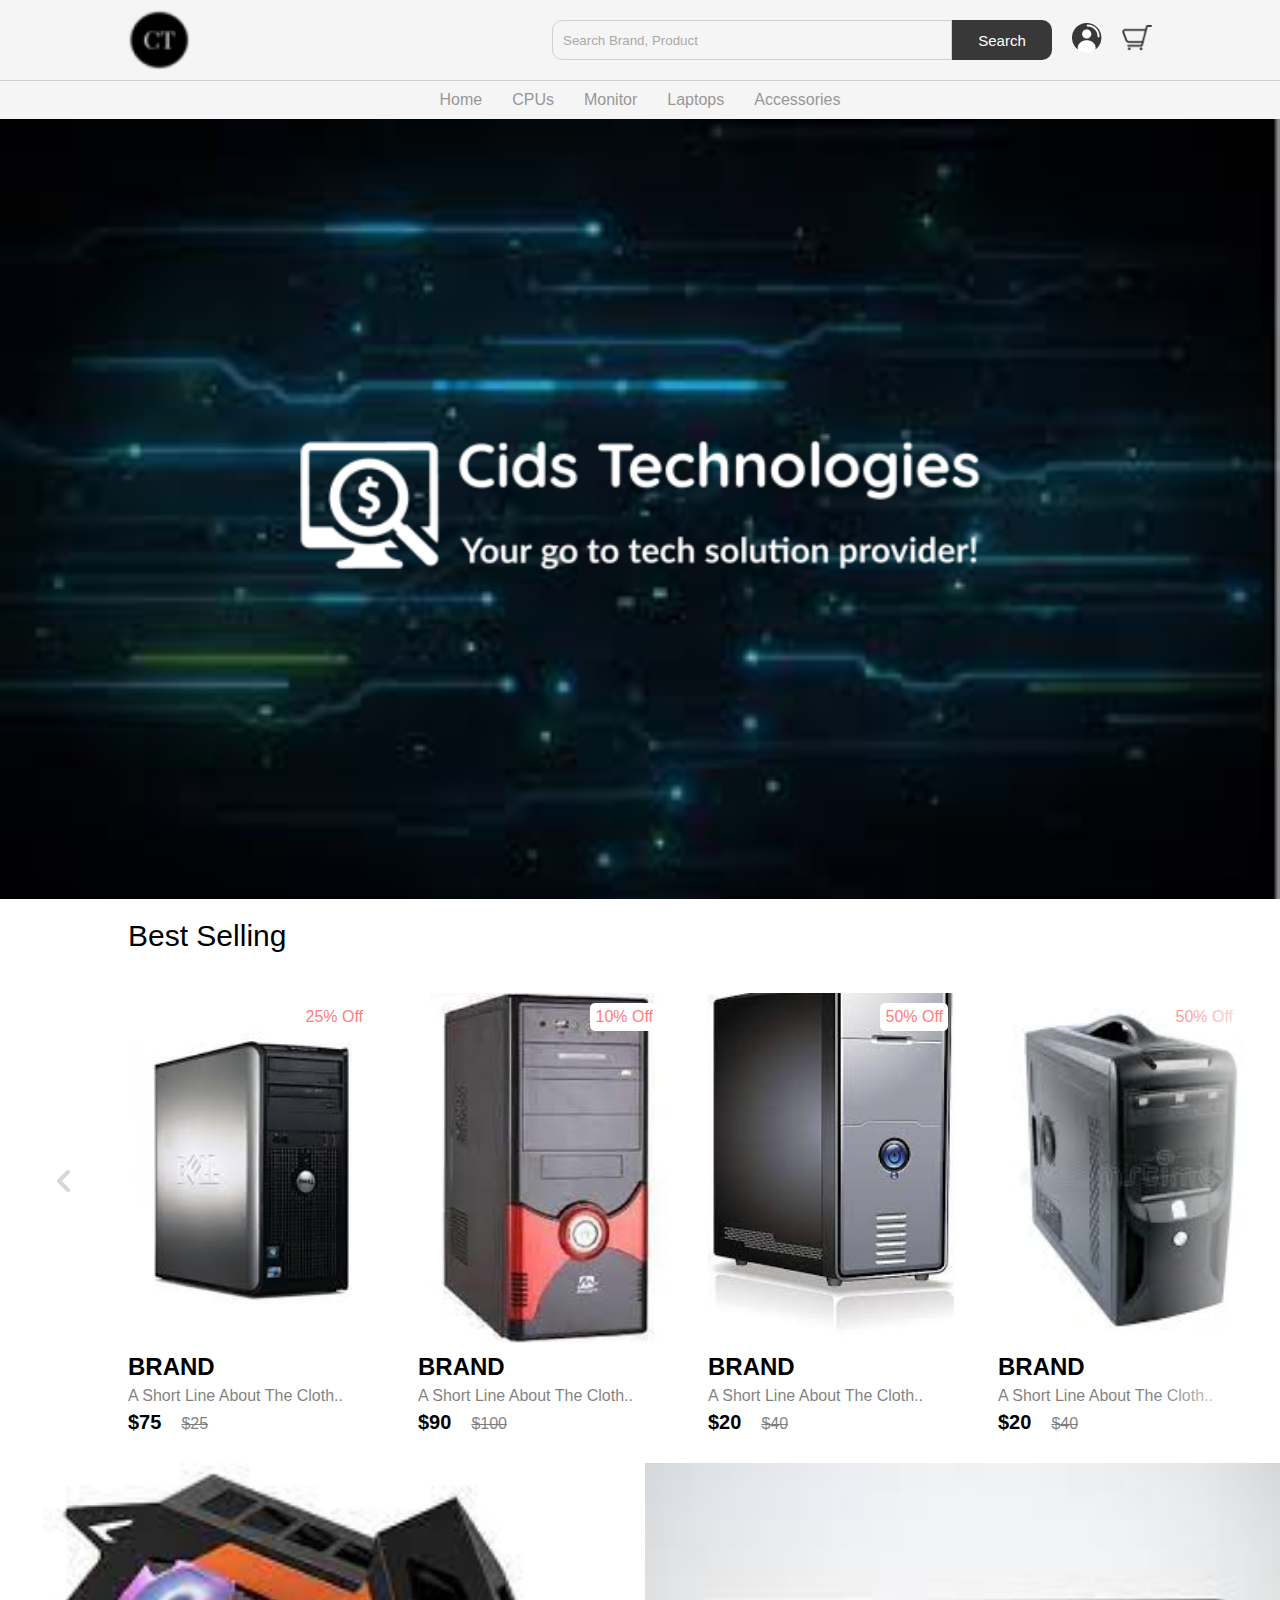
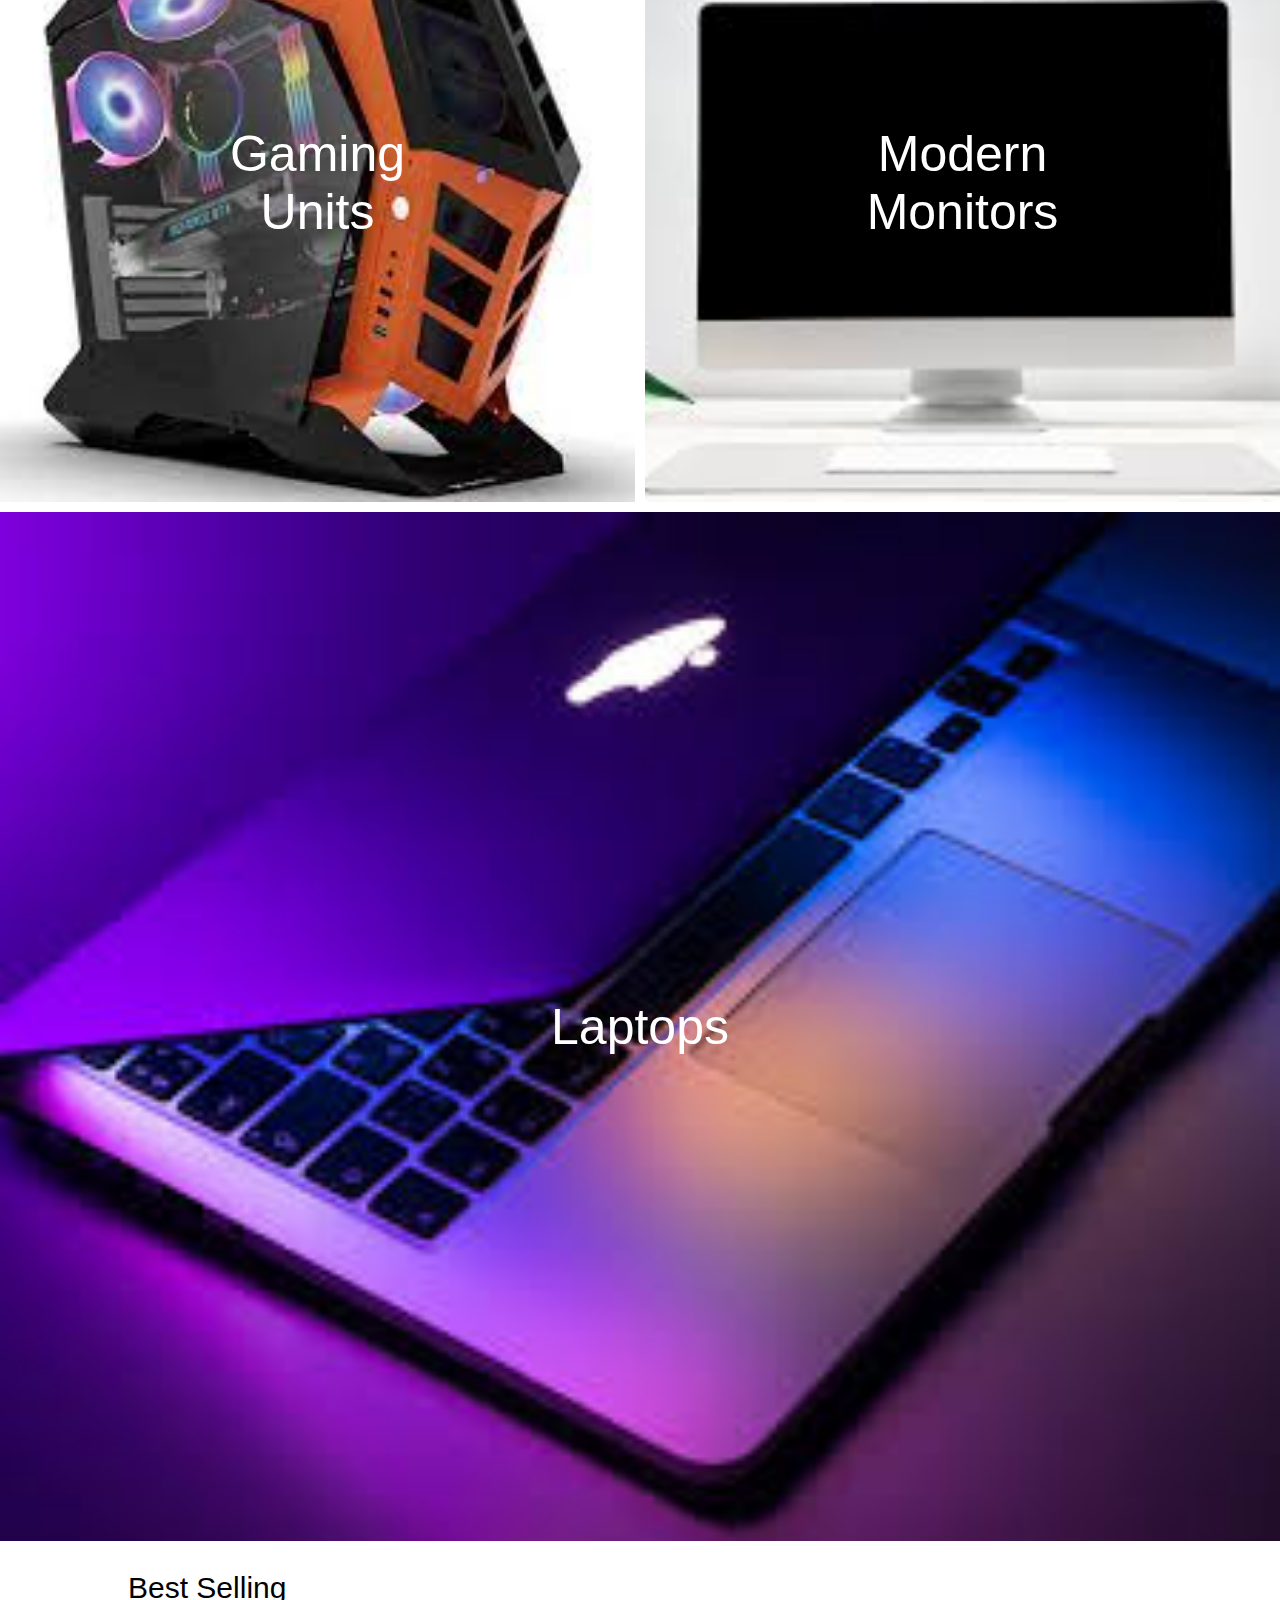
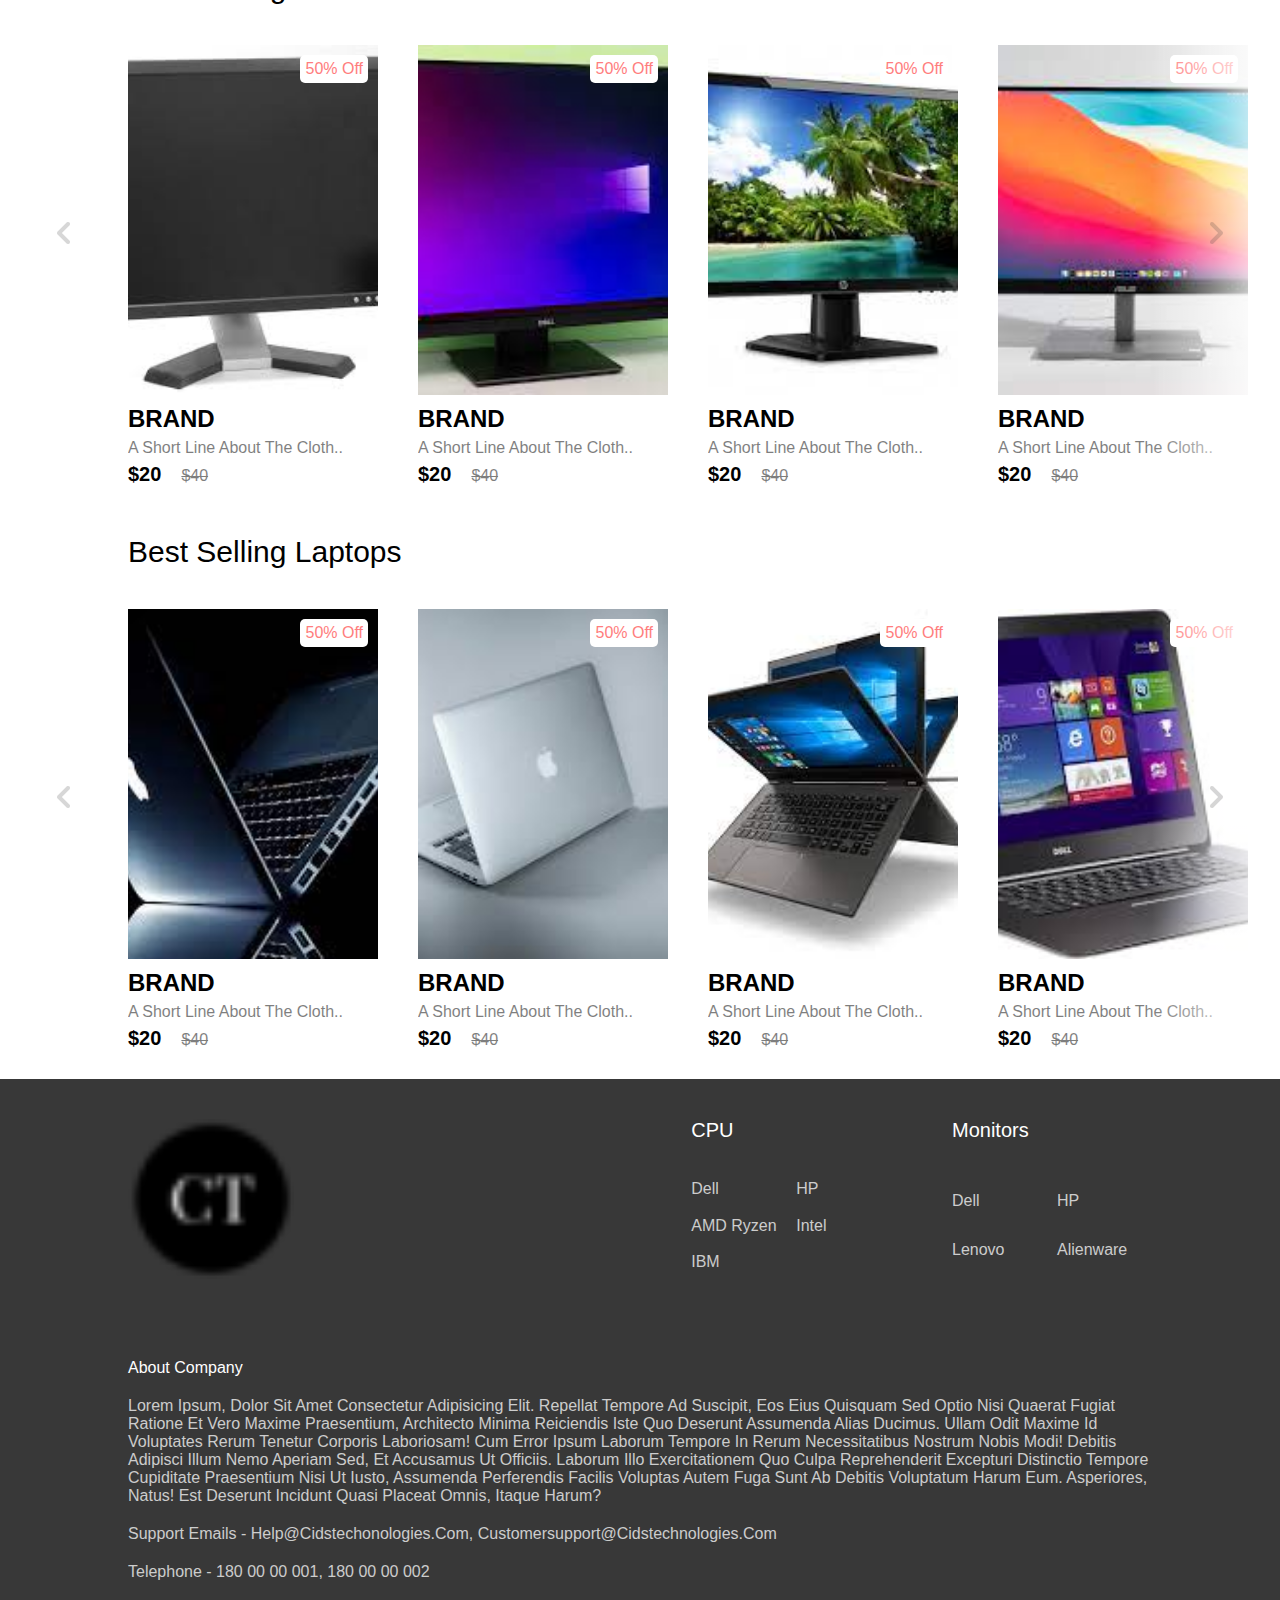
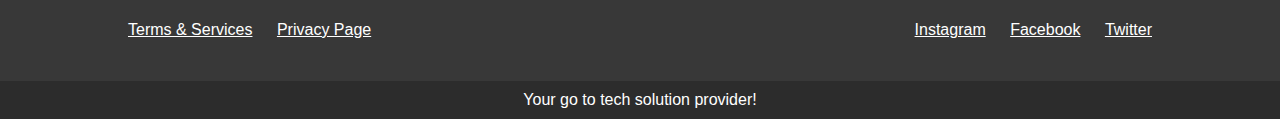
<file: index.html>
<!DOCTYPE html>
<html lang="">
  <head>
    <meta charset="utf-8">
    <title>CIDS TECHNOLOGIES</title>
    <link rel="stylesheet" href="css/home.css";
  </head>
  <body>
    <nav class="navbar">
      
      <!-- Code below is fro navbar but I used js to make it appear on all pages without 
            having to copy and paste. By use of script tag to import nav.js
      -->
     <!-- 
       <div class="nav">
            <img src="img/logoblack.png" class="brand-logo" alt="img">
            <div class="nav-items">
                <div class="search">
                    <input type="text" class="search-box" placeholder="search brand, product">
                    <button class="search-btn">search</button>
                </div>
                <a href="#"><img src="img/user.png" alt=""></a>
                <a href="#"><img src="img/cart.png" alt=""></a>
            </div>
        </div>
        <ul class="links-container">
            <li class="link-item"><a href="#" class="link">home</a></li>
            <li class="link-item"><a href="#" class="link">CPUs</a></li>
            <li class="link-item"><a href="#" class="link">Monitor</a></li>
            <li class="link-item"><a href="#" class="link">Laptops</a></li>
            <li class="link-item"><a href="#" class="link">Accessories</a></li>
        </ul>
      -->
    </nav>
    <!--Now let's make the header-->
    <!-- hero section -->
    <header class="hero-section">
        <div class="content">
            <img src="img/logo001.png" class="logo" alt="">
            <p class="sub-heading"></p>
        </div>
    </header>

    <!--Now, we have to make product card slider/ Card container-->
    <section class="product">
    <h2 class="product-category">best selling</h2>
    <button class="pre-btn"><img src="img/arrow.png" alt=""></button>
    <button class="nxt-btn"><img src="img/arrow.png" alt=""></button>
    <div class="product-container">
      <div class="product-card">
        <div class="product-image">
          <span class="discount-tag">25% off</span>
          <img src="img/cpu1.jpeg" class="product-thumb" alt="">
          <button class="card-btn">Add to wishlist</button>
        </div>
        <div class="product-info">
           <h2 class="product-brand">brand</h2>
            <p class="product-short-des">a short line about the cloth..</p>
            <span class="price">$75</span><span class="actual-price">$25</span>
        </div>
      </div>
      <div class="product-card">
        <div class="product-image">
          <span class="discount-tag">10% off</span>
          <img src="img/cpu2.jpeg" class="product-thumb" alt="">
          <button class="card-btn">Add to wishlist</button>
        </div>
        <div class="product-info">
           <h2 class="product-brand">brand</h2>
            <p class="product-short-des">a short line about the cloth..</p>
            <span class="price">$90</span><span class="actual-price">$100</span>
        </div>
      </div>
      <div class="product-card">
        <div class="product-image">
          <span class="discount-tag">50% off</span>
          <img src="img/cpu3.jpeg" class="product-thumb" alt="">
          <button class="card-btn">Add to wishlist</button>
        </div>
        <div class="product-info">
           <h2 class="product-brand">brand</h2>
            <p class="product-short-des">a short line about the cloth..</p>
            <span class="price">$20</span><span class="actual-price">$40</span>
        </div>
      </div>
      <div class="product-card">
        <div class="product-image">
          <span class="discount-tag">50% off</span>
          <img src="img/cpu4.jpeg" class="product-thumb" alt="">
          <button class="card-btn">Add to wishlist</button>
        </div>
        <div class="product-info">
           <h2 class="product-brand">brand</h2>
            <p class="product-short-des">a short line about the cloth..</p>
            <span class="price">$20</span><span class="actual-price">$40</span>
        </div>
      </div>
      <div class="product-card">
        <div class="product-image">
          <span class="discount-tag">50% off</span>
          <img src="img/cpu5.jpeg" class="product-thumb" alt="">
          <button class="card-btn">Add to wishlist</button>
        </div>
        <div class="product-info">
           <h2 class="product-brand">brand</h2>
            <p class="product-short-des">a short line about the cloth..</p>
            <span class="price">$20</span><span class="actual-price">$40</span>
        </div>
      </div>
      <div class="product-card">
        <div class="product-image">
          <span class="discount-tag">50% off</span>
          <img src="img/cpu6.jpeg" class="product-thumb" alt="">
          <button class="card-btn">Add to wishlist</button>
        </div>
        <div class="product-info">
           <h2 class="product-brand">brand</h2>
            <p class="product-short-des">a short line about the cloth..</p>
            <span class="price">$20</span><span class="actual-price">$40</span>
        </div>
      </div>
      <div class="product-card">
        <div class="product-image">
          <span class="discount-tag">50% off</span>
          <img src="img/cpu7.jpeg" class="product-thumb" alt="">
          <button class="card-btn">Add to wishlist</button>
        </div>
        <div class="product-info">
           <h2 class="product-brand">brand</h2>
            <p class="product-short-des">a short line about the cloth..</p>
            <span class="price">$20</span><span class="actual-price">$40</span>
        </div>
      </div>
      <div class="product-card">
        <div class="product-image">
          <span class="discount-tag">50% off</span>
          <img src="img/cpu8.jpeg" class="product-thumb" alt="">
          <button class="card-btn">Add to wishlist</button>
        </div>
        <div class="product-info">
           <h2 class="product-brand">brand</h2>
            <p class="product-short-des">a short line about the cloth..</p>
            <span class="price">$20</span><span class="actual-price">$40</span>
        </div>
      </div>
    </div>
    </section>

      <!-- collections -->
    <section class="collection-container">
        <a href="#" class="collection">
            <img src="img/cpu8.jpeg" alt="">
            <p class="collection-title">Gaming <br> units</p>
        </a>
        <a href="#" class="collection">
            <img src="img/monitor5.jpeg" alt="">
            <p class="collection-title">Modern <br> monitors</p>
        </a>
        <a href="#" class="collection">
            <img src="img/lapx.jpeg" alt="">
            <p class="collection-title">Laptops</p>
        </a>
    </section>

    <!--Now, we have to make product card slider/ Card container-->
    <section class="product">
    <h2 class="product-category">best selling</h2>
    <button class="pre-btn"><img src="img/arrow.png" alt=""></button>
    <button class="nxt-btn"><img src="img/arrow.png" alt=""></button>
    <div class="product-container">
      <div class="product-card">
        <div class="product-image">
          <span class="discount-tag">50% off</span>
          <img src="img/monitor1.jpeg" class="product-thumb" alt="">
          <button class="card-btn">Add to wishlist</button>
        </div>
        <div class="product-info">
           <h2 class="product-brand">brand</h2>
            <p class="product-short-des">a short line about the cloth..</p>
            <span class="price">$20</span><span class="actual-price">$40</span>
        </div>
      </div>
      <div class="product-card">
        <div class="product-image">
          <span class="discount-tag">50% off</span>
          <img src="img/monitor2.jpeg" class="product-thumb" alt="">
          <button class="card-btn">Add to wishlist</button>
        </div>
        <div class="product-info">
           <h2 class="product-brand">brand</h2>
            <p class="product-short-des">a short line about the cloth..</p>
            <span class="price">$20</span><span class="actual-price">$40</span>
        </div>
      </div>
      <div class="product-card">
        <div class="product-image">
          <span class="discount-tag">50% off</span>
          <img src="img/monitor3.jpeg" class="product-thumb" alt="">
          <button class="card-btn">Add to wishlist</button>
        </div>
        <div class="product-info">
           <h2 class="product-brand">brand</h2>
            <p class="product-short-des">a short line about the cloth..</p>
            <span class="price">$20</span><span class="actual-price">$40</span>
        </div>
      </div>
      <div class="product-card">
        <div class="product-image">
          <span class="discount-tag">50% off</span>
          <img src="img/monitor4.jpeg" class="product-thumb" alt="">
          <button class="card-btn">Add to wishlist</button>
        </div>
        <div class="product-info">
           <h2 class="product-brand">brand</h2>
            <p class="product-short-des">a short line about the cloth..</p>
            <span class="price">$20</span><span class="actual-price">$40</span>
        </div>
      </div>
      <div class="product-card">
        <div class="product-image">
          <span class="discount-tag">50% off</span>
          <img src="img/monitor5.jpeg" class="product-thumb" alt="">
          <button class="card-btn">Add to wishlist</button>
        </div>
        <div class="product-info">
           <h2 class="product-brand">brand</h2>
            <p class="product-short-des">a short line about the cloth..</p>
            <span class="price">$20</span><span class="actual-price">$40</span>
        </div>
      </div>
      <div class="product-card">
        <div class="product-image">
          <span class="discount-tag">50% off</span>
          <img src="img/monitor6.jpeg" class="product-thumb" alt="">
          <button class="card-btn">Add to wishlist</button>
        </div>
        <div class="product-info">
           <h2 class="product-brand">brand</h2>
            <p class="product-short-des">a short line about the cloth..</p>
            <span class="price">$20</span><span class="actual-price">$40</span>
        </div>
      </div>
      <div class="product-card">
        <div class="product-image">
          <span class="discount-tag">50% off</span>
          <img src="img/monitor7.jpeg" class="product-thumb" alt="">
          <button class="card-btn">Add to wishlist</button>
        </div>
        <div class="product-info">
           <h2 class="product-brand">brand</h2>
            <p class="product-short-des">a short line about the cloth..</p>
            <span class="price">$20</span><span class="actual-price">$40</span>
        </div>
      </div>
      <div class="product-card">
        <div class="product-image">
          <span class="discount-tag">50% off</span>
          <img src="img/monitor8.jpeg" class="product-thumb" alt="">
          <button class="card-btn">Add to wishlist</button>
        </div>
        <div class="product-info">
           <h2 class="product-brand">brand</h2>
            <p class="product-short-des">a short line about the cloth..</p>
            <span class="price">$20</span><span class="actual-price">$40</span>
        </div>
      </div>
    </div>
    </section>

    <!--Now, we have to make product card slider/ Card container-->
    <section class="product">
    <h2 class="product-category">best selling Laptops</h2>
    <button class="pre-btn"><img src="img/arrow.png" alt=""></button>
    <button class="nxt-btn"><img src="img/arrow.png" alt=""></button>
    <div class="product-container">
      <div class="product-card">
        <div class="product-image">
          <span class="discount-tag">50% off</span>
          <img src="img/lap1.jpeg" class="product-thumb" alt="">
          <button class="card-btn">Add to wishlist</button>
        </div>
        <div class="product-info">
           <h2 class="product-brand">brand</h2>
            <p class="product-short-des">a short line about the cloth..</p>
            <span class="price">$20</span><span class="actual-price">$40</span>
        </div>
      </div>
      <div class="product-card">
        <div class="product-image">
          <span class="discount-tag">50% off</span>
          <img src="img/lap2.jpeg" class="product-thumb" alt="">
          <button class="card-btn">Add to wishlist</button>
        </div>
        <div class="product-info">
           <h2 class="product-brand">brand</h2>
            <p class="product-short-des">a short line about the cloth..</p>
            <span class="price">$20</span><span class="actual-price">$40</span>
        </div>
      </div>
      <div class="product-card">
        <div class="product-image">
          <span class="discount-tag">50% off</span>
          <img src="img/lap3.jpeg" class="product-thumb" alt="">
          <button class="card-btn">Add to wishlist</button>
        </div>
        <div class="product-info">
           <h2 class="product-brand">brand</h2>
            <p class="product-short-des">a short line about the cloth..</p>
            <span class="price">$20</span><span class="actual-price">$40</span>
        </div>
      </div>
      <div class="product-card">
        <div class="product-image">
          <span class="discount-tag">50% off</span>
          <img src="img/lap4.jpeg" class="product-thumb" alt="">
          <button class="card-btn">Add to wishlist</button>
        </div>
        <div class="product-info">
           <h2 class="product-brand">brand</h2>
            <p class="product-short-des">a short line about the cloth..</p>
            <span class="price">$20</span><span class="actual-price">$40</span>
        </div>
      </div>
      <div class="product-card">
        <div class="product-image">
          <span class="discount-tag">50% off</span>
          <img src="img/lap5.jpeg" class="product-thumb" alt="">
          <button class="card-btn">Add to wishlist</button>
        </div>
        <div class="product-info">
           <h2 class="product-brand">brand</h2>
            <p class="product-short-des">a short line about the cloth..</p>
            <span class="price">$20</span><span class="actual-price">$40</span>
        </div>
      </div>
      <div class="product-card">
        <div class="product-image">
          <span class="discount-tag">50% off</span>
          <img src="img/lap6.jpeg" class="product-thumb" alt="">
          <button class="card-btn">Add to wishlist</button>
        </div>
        <div class="product-info">
           <h2 class="product-brand">brand</h2>
            <p class="product-short-des">a short line about the cloth..</p>
            <span class="price">$20</span><span class="actual-price">$40</span>
        </div>
      </div>
      <div class="product-card">
        <div class="product-image">
          <span class="discount-tag">50% off</span>
          <img src="img/lap7.jpeg" class="product-thumb" alt="">
          <button class="card-btn">Add to wishlist</button>
        </div>
        <div class="product-info">
           <h2 class="product-brand">brand</h2>
            <p class="product-short-des">a short line about the cloth..</p>
            <span class="price">$20</span><span class="actual-price">$40</span>
        </div>
      </div>
      <div class="product-card">
        <div class="product-image">
          <span class="discount-tag">50% off</span>
          <img src="img/lap8.jpeg" class="product-thumb" alt="">
          <button class="card-btn">Add to wishlist</button>
        </div>
        <div class="product-info">
           <h2 class="product-brand">brand</h2>
            <p class="product-short-des">a short line about the cloth..</p>
            <span class="price">$20</span><span class="actual-price">$40</span>
        </div>
      </div>
    </div>
    </section>

    <footer> 
      <!-- This footer elements have been put in footer.js to make footer visible
        on all pages //
    <div class="footer-content">
        <img src="img/logoblack.png" class="logo" alt="">
        <div class="footer-ul-container">
            <ul class="category">
                <li class="category-title">CPU</li>
                <li><a href="#" class="footer-link">Dell</a></li>
                <li><a href="#" class="footer-link">HP</a></li>
                <li><a href="#" class="footer-link">AMD Ryzen</a></li>
                <li><a href="#" class="footer-link">Intel</a></li>
                <li><a href="#" class="footer-link">IBM</a></li>
            </ul>
            <ul class="category">
                <li class="category-title">Monitors</li>
                <li><a href="#" class="footer-link">Dell</a></li>
                <li><a href="#" class="footer-link">HP</a></li>
                <li><a href="#" class="footer-link">Lenovo</a></li>
                <li><a href="#" class="footer-link">Alienware</a></li>
            </ul>
        </div>
    </div>
    <p class="footer-title">about company</p>
    <p class="info">Lorem ipsum, dolor sit amet consectetur adipisicing elit. Repellat tempore ad suscipit, eos eius quisquam sed optio nisi quaerat fugiat ratione et vero maxime praesentium, architecto minima reiciendis iste quo deserunt assumenda alias ducimus. Ullam odit maxime id voluptates rerum tenetur corporis laboriosam! Cum error ipsum laborum tempore in rerum necessitatibus nostrum nobis modi! Debitis adipisci illum nemo aperiam sed, et accusamus ut officiis. Laborum illo exercitationem quo culpa reprehenderit excepturi distinctio tempore cupiditate praesentium nisi ut iusto, assumenda perferendis facilis voluptas autem fuga sunt ab debitis voluptatum harum eum. Asperiores, natus! Est deserunt incidunt quasi placeat omnis, itaque harum?</p>
    <p class="info">support emails - help@cidstechonologies.com, customersupport@cidstechnologies.com</p>
    <p class="info">telephone - 180 00 00 001, 180 00 00 002</p>
    <div class="footer-social-container">
        <div>
            <a href="#" class="social-link">terms & services</a>
            <a href="#" class="social-link">privacy page</a>
        </div>
        <div>
            <a href="#" class="social-link">instagram</a>
            <a href="#" class="social-link">facebook</a>
            <a href="#" class="social-link">twitter</a>
        </div>
    </div>
    <p class="footer-credit">Your go to tech solution provider!</p>
  -->
  </footer>

    <script src="js/nav.js"></script>
    <script src="js/home.js"></script>
    <script src="js/footer.js"></script>
  </body>
</html>
</file>
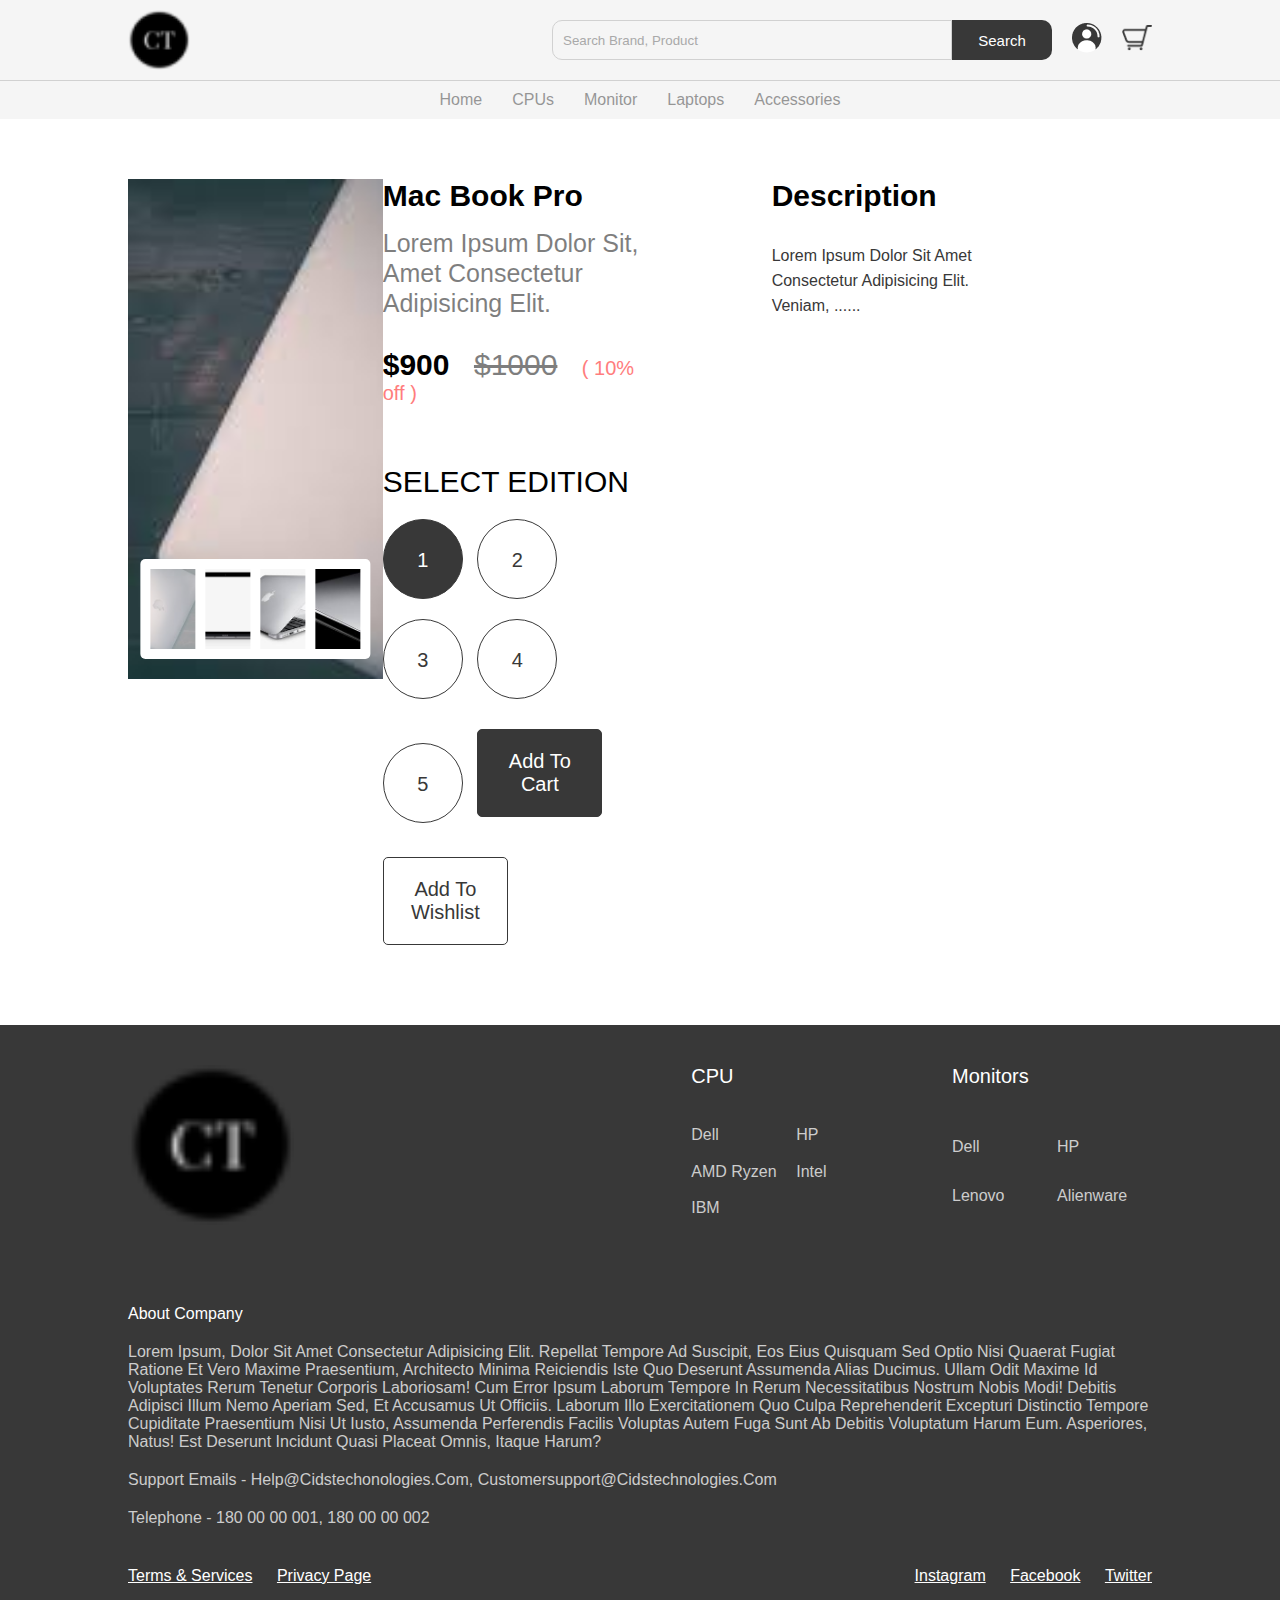
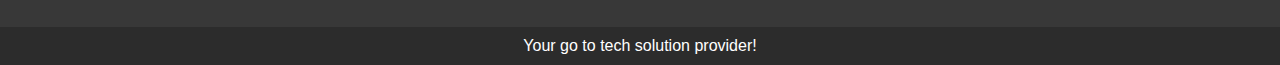
<file: product.html>
<!DOCTYPE html>
<html lang="">
  <head>
    <meta charset="utf-8">
    <title>Products</title>
    <link rel="stylesheet" href="css/home.css">
    <link rel="stylesheet" href="css/product.css">
  </head>
  <body>
    <nav class="navbar"></nav>
    <section class="product-details">
    <div class="image-slider">
        <div class="product-images">
            <img src="img/mac1.jpeg" class="active" alt="">
            <img src="img/mac2.png" alt="">
            <img src="img/mac3.jpeg" alt="">
            <img src="img/mac4.jpeg" alt="">
        </div>
    </div>

    <div class="details">
        <h2 class="product-brand">mac book pro</h2>
        <p class="product-short-des">Lorem ipsum dolor sit, amet consectetur adipisicing elit.</p>
        <span class="product-price">$900</span>
        <span class="product-actual-price">$1000</span>
        <span class="product-discount">( 10% off )</span>

        <p class="product-sub-heading">select edition</p>

        <input type="radio" name="size" value="1" checked hidden id="s-size">
        <label for="s-size" class="size-radio-btn check">1</label>
        <input type="radio" name="size" value="2" hidden id="m-size">
        <label for="m-size" class="size-radio-btn">2</label>
        <input type="radio" name="size" value="3" hidden id="l-size">
        <label for="l-size" class="size-radio-btn">3</label>
        <input type="radio" name="size" value="4" hidden id="xl-size">
        <label for="xl-size" class="size-radio-btn">4</label>
        <input type="radio" name="size" value="5" hidden id="xxl-size">
        <label for="xxl-size" class="size-radio-btn">5</label>

        <button class="btn cart-btn">add to cart</button>
        <button class="btn">add to wishlist</button>
    </div>

    <section class="detail-des">
    <h2 class="heading">description</h2>
    <p class="des">Lorem ipsum dolor sit amet consectetur adipisicing elit. Veniam, ......</p>
    </section>


    </section>

    <footer></footer>
    <script src="js/nav.js"></script>
    <script src="js/footer.js"></script>
    <script src="js/home.js"></script>
    <script src="js/product.js"></script>
  </body>
</html>
</file>
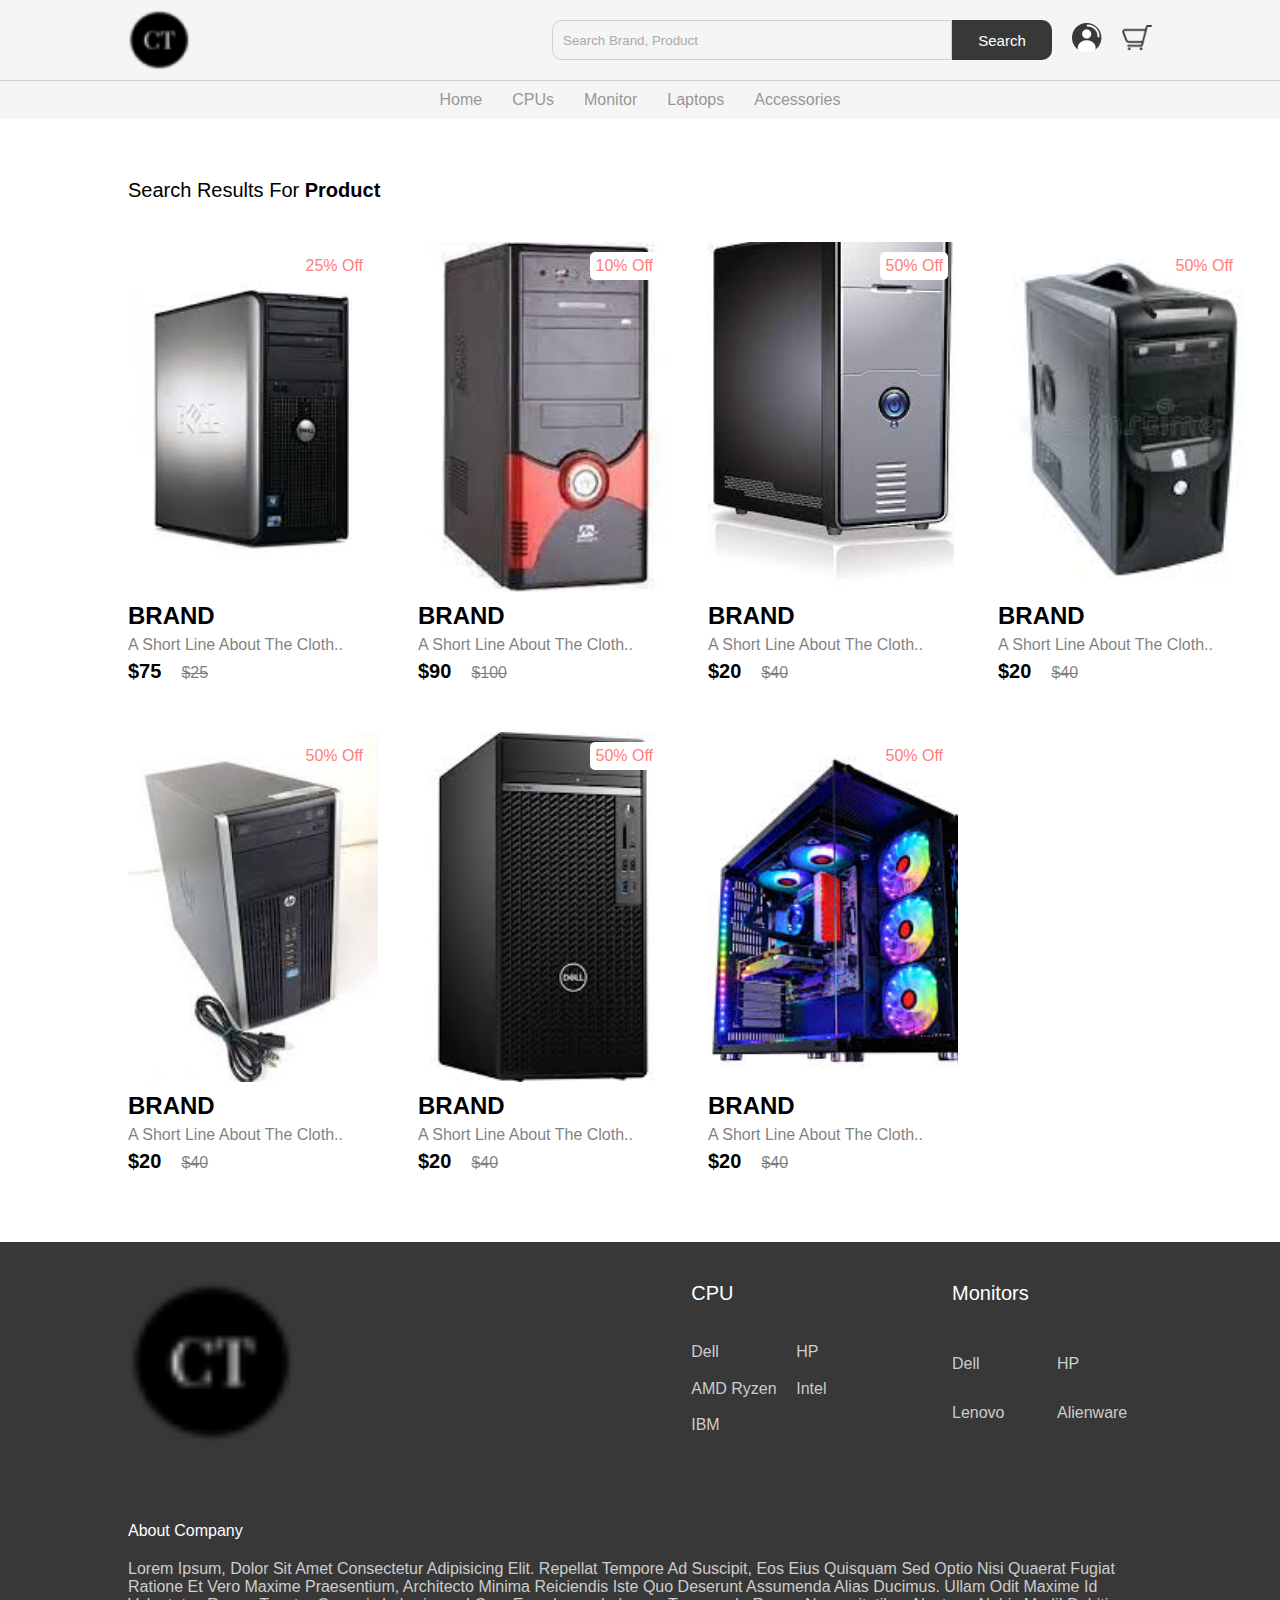
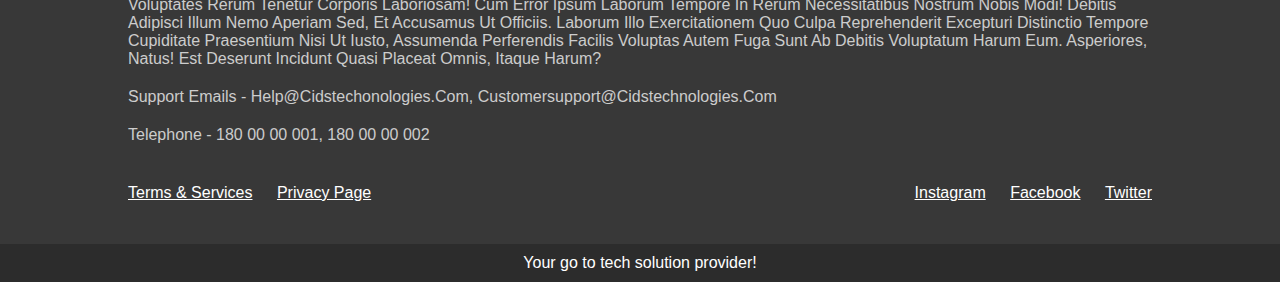
<file: search.html>
<!DOCTYPE html>
<html lang="">
  <head>
    <meta charset="utf-8">
    <title>Search</title>
    <link rel="stylesheet" href="css/home.css">
    <link rel="stylesheet" href="css/search.css">
  </head>
  <body>
    <nav class="navbar"></nav>

    <section class="search-results">
    <h2 class="heading">search results for <span>product</span></h2>

    <div class="product-container">
      <div class="product-card">
        <div class="product-image">
          <span class="discount-tag">25% off</span>
          <img src="img/cpu1.jpeg" class="product-thumb" alt="">
          <button class="card-btn">Add to wishlist</button>
        </div>
        <div class="product-info">
           <h2 class="product-brand">brand</h2>
            <p class="product-short-des">a short line about the cloth..</p>
            <span class="price">$75</span><span class="actual-price">$25</span>
        </div>
      </div>
      <div class="product-card">
        <div class="product-image">
          <span class="discount-tag">10% off</span>
          <img src="img/cpu2.jpeg" class="product-thumb" alt="">
          <button class="card-btn">Add to wishlist</button>
        </div>
        <div class="product-info">
           <h2 class="product-brand">brand</h2>
            <p class="product-short-des">a short line about the cloth..</p>
            <span class="price">$90</span><span class="actual-price">$100</span>
        </div>
      </div>
      <div class="product-card">
        <div class="product-image">
          <span class="discount-tag">50% off</span>
          <img src="img/cpu3.jpeg" class="product-thumb" alt="">
          <button class="card-btn">Add to wishlist</button>
        </div>
        <div class="product-info">
           <h2 class="product-brand">brand</h2>
            <p class="product-short-des">a short line about the cloth..</p>
            <span class="price">$20</span><span class="actual-price">$40</span>
        </div>
      </div>
      <div class="product-card">
        <div class="product-image">
          <span class="discount-tag">50% off</span>
          <img src="img/cpu4.jpeg" class="product-thumb" alt="">
          <button class="card-btn">Add to wishlist</button>
        </div>
        <div class="product-info">
           <h2 class="product-brand">brand</h2>
            <p class="product-short-des">a short line about the cloth..</p>
            <span class="price">$20</span><span class="actual-price">$40</span>
        </div>
      </div>
      <div class="product-card">
        <div class="product-image">
          <span class="discount-tag">50% off</span>
          <img src="img/cpu5.jpeg" class="product-thumb" alt="">
          <button class="card-btn">Add to wishlist</button>
        </div>
        <div class="product-info">
           <h2 class="product-brand">brand</h2>
            <p class="product-short-des">a short line about the cloth..</p>
            <span class="price">$20</span><span class="actual-price">$40</span>
        </div>
      </div>
      <div class="product-card">
        <div class="product-image">
          <span class="discount-tag">50% off</span>
          <img src="img/cpu6.jpeg" class="product-thumb" alt="">
          <button class="card-btn">Add to wishlist</button>
        </div>
        <div class="product-info">
           <h2 class="product-brand">brand</h2>
            <p class="product-short-des">a short line about the cloth..</p>
            <span class="price">$20</span><span class="actual-price">$40</span>
        </div>
      </div>
      <div class="product-card">
        <div class="product-image">
          <span class="discount-tag">50% off</span>
          <img src="img/cpu7.jpeg" class="product-thumb" alt="">
          <button class="card-btn">Add to wishlist</button>
        </div>
        <div class="product-info">
           <h2 class="product-brand">brand</h2>
            <p class="product-short-des">a short line about the cloth..</p>
            <span class="price">$20</span><span class="actual-price">$40</span>
        </div>
      </div>

    </section>

    <footer></footer>

    <script src="js/nav.js"></script>
    <script src="js/footer.js"></script>
  </body>
</html>
</file>
<file: css/home.css>
@import 'nav.css';
@import 'footer.css';

.hero-section{
    width: 100%;
    height: calc(100vh - 120px);
    background-image: url('../img/backgroud1.jpeg');
    background-size: cover;
    display: flex;
    justify-content: center;
    align-items: center;
}

.hero-section .logo{
    height: 150px;
    display: block;
    margin: auto;
}

.hero-section .sub-heading{
    margin-top: 10px;
    text-align: center;
    color: #fff;
    text-transform: capitalize;
    font-size: 35px;
    font-weight: 300;
}

/* Product */

.product{
    position: relative;
    overflow: hidden;
    padding: 20px 0;
}

.product-category{
    padding: 0 10vw;
    font-size: 30px;
    font-weight: 500;
    margin-bottom: 40px;
    text-transform: capitalize;
}

.product-container{
    padding: 0 10vw;
    display: flex;
    overflow-x: auto;
    scroll-behavior: smooth;
}

.product-container::-webkit-scrollbar{
    display: none;
}

.product-card{
    flex: 0 0 auto;
    width: 250px;
    height: 450px;
    margin-right: 40px;
}

.product-image{
    position: relative;
    width: 100%;
    height: 350px;
    overflow: hidden;
}

.product-thumb{
    width: 100%;
    height: 350px;
    object-fit: cover;
}

.discount-tag{
    position: absolute;
    background: #fff;
    padding: 5px;
    border-radius: 5px;
    color: #ff7d7d;
    right: 10px;
    top: 10px;
    text-transform: capitalize;
}

.card-btn{
    position: absolute;
    bottom: 10px;
    left: 50%;
    transform: translateX(-50%);
    padding: 10px;
    width: 90%;
    text-transform: capitalize;
    border: none;
    outline: none;
    background: #fff;
    border-radius: 5px;
    transition: 0.5s;
    cursor: pointer;
    opacity: 0;
}

.product-card:hover .card-btn{
    opacity: 1;
}

.card-btn:hover{
    background: #efefef;
}

.product-info{
    width: 100%;
    height: 100px;
    padding-top: 10px;
}

.product-brand{
    text-transform: uppercase;
}

.product-short-des{
    width: 100%;
    height: 20px;
    line-height: 20px;
    overflow: hidden;
    opacity: 0.5;
    text-transform: capitalize;
    margin: 5px 0;
}

.price{
    font-weight: 900;
    font-size: 20px;
}

.actual-price{
    margin-left: 20px;
    opacity: 0.5;
    text-decoration: line-through;
}
/* Pre and next button*/

.pre-btn, .nxt-btn{
    border: none;
    width: 10vw;
    height: 100%;
    position: absolute;
    top: 0;
    display: flex;
    justify-content: center;
    align-items: center;
    background: linear-gradient(90deg, rgba(255, 255, 255, 0) 0%, #fff 100%);
    cursor: pointer;
    z-index: 8;
}

.pre-btn{
    left: 0;
    transform: rotate(180deg);
}

.nxt-btn{
    right: 0;
}

.pre-btn img, .nxt-btn img{
    opacity: 0.2;
}

.pre-btn:hover img, .nxt-btn:hover img{
    opacity: 1;
}

/* Collections */

.collection-container{
    width: 100%;
    display: grid;
    grid-template-columns: repeat(2, 1fr);
    grid-gap: 10px;
}

.collection{
    position: relative;
}

.collection img{
    width: 100%;
    height: 100%;
    object-fit: cover;
}

.collection p{
    position: absolute;
    top: 50%;
    left: 50%;
    transform: translate(-50%, -50%);
    text-align: center;
    color: #fff;
    font-size: 50px;
    text-transform: capitalize;
}

.collection:nth-child(3){
    grid-column: span 2;
    margin-bottom: 10px;
}
</file>
<file: css/product.css>
.product-details{
    width: 100%;
    padding: 60px 10vw;
    display: flex;
    justify-content: space-between;
}

.image-slider{
    width: 500px;
    height: 500px;
    position: relative;
    background-image: url('../img/mac1.jpeg');
    background-size: cover;
}

.product-images{
    position: absolute;
    bottom: 20px;
    left: 50%;
    transform: translateX(-50%);
    width: 90%;
    background: #fff;
    border-radius: 5px;
    display: grid;
    grid-template-columns: repeat(4, 1fr);
    height: 100px;
    grid-gap: 10px;
    padding: 10px;
}

.product-images img{
    width: 100%;
    height: 80px;
    object-fit: cover;
    cursor: pointer;
}

.product-images img.active{
    opacity: 0.5;
}

.details{
    width: 50%;
}

.details .product-brand{
    text-transform: capitalize;
    font-size: 30px;
}

.details .product-short-des{
    font-size: 25px;
    line-height: 30px;
    height: auto;
    margin: 15px 0 30px;
}

.product-price{
    font-weight: 700;
    font-size: 30px;
}

.product-actual-price{
    font-size: 30px;
    opacity: 0.5;
    text-decoration: line-through;
    margin: 0 20px;
    font-weight: 300;
}

.product-discount{
    color: #ff7d7d;
    font-size: 20px;
}

.product-sub-heading{
    font-size: 30px;
    text-transform: uppercase;
    margin: 60px 0 10px;
    font-weight: 300;
}

.size-radio-btn{
    display: inline-block;
    width: 80px;
    height: 80px;
    text-align: center;
    font-size: 20px;
    border: 1px solid #383838;
    border-radius: 50%;
    margin: 10px;
    margin-left: 0;
    line-height: 80px;
    text-transform: uppercase;
    color: #383838;
    cursor: pointer;
}

.size-radio-btn.check{
    background: #383838;
    color: #fff;
}

.btn{
    width: 48%;
    padding: 20px;
    border-radius: 5px;
    background: none;
    border: 1px solid #383838;
    color: #383838;
    font-size: 20px;
    cursor: pointer;
    margin: 20px 0;
    text-transform: capitalize;
}

.cart-btn{
    margin-right: 2%;
    background: #383838;
    color: #fff;
}

.detail-des{
    padding: 0 10vw;
    text-transform: capitalize;
}

.heading{
    font-size: 30px;
    margin-bottom: 30px;
}

.des{
    color: #383838;
    line-height: 25px;
}
</file>
<file: css/search.css>
.search-results{
    width: 100%;
    padding: 60px 0;
}

.heading{
    font-size: 20px;
    text-transform: capitalize;
    font-weight: 400;
    margin-bottom: 40px;
    padding: 0 10vw;
}

.heading span{
    font-weight: 700;
}

.product-container{
    display: grid;
    grid-template-columns: repeat(4, 1fr);
    height: auto;
    grid-row-gap: 40px;
}
</file>
